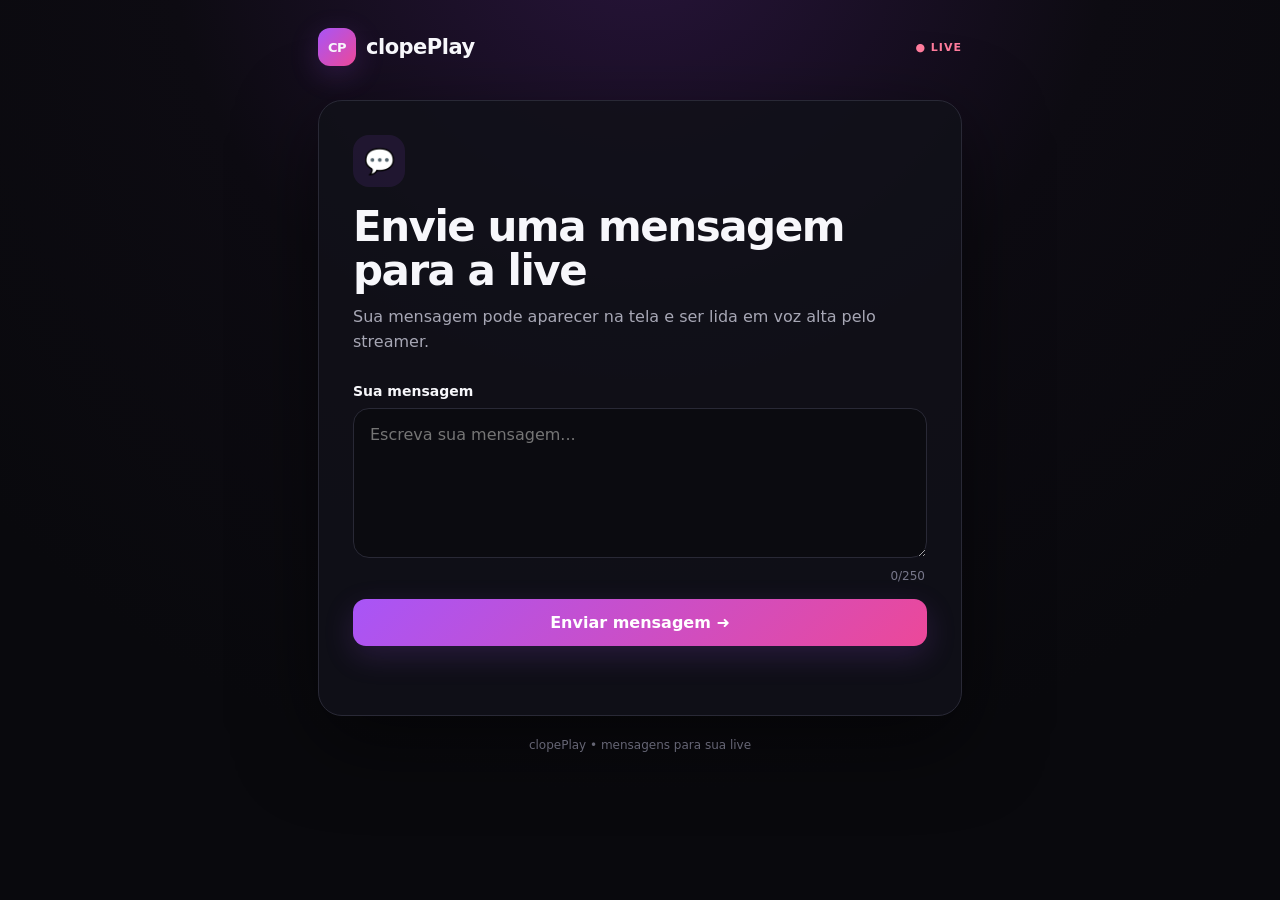
<file: index.html>
<!DOCTYPE html>
<html lang="pt-BR">
<head>
  <meta charset="UTF-8">
  <meta name="viewport" content="width=device-width, initial-scale=1.0">
  <title>clopePlay — Mensagens da Live</title>
  <link rel="stylesheet" href="style.css">
</head>
<body>
  <main class="app">
    <section class="hero">
      <div class="brand"><span class="logo">CP</span><span>clopePlay</span></div>
      <div class="badge">● LIVE</div>
    </section>

    <section class="card">
      <div class="icon">💬</div>
      <h1>Envie uma mensagem para a live</h1>
      <p class="subtitle">Sua mensagem pode aparecer na tela e ser lida em voz alta pelo streamer.</p>

      <form id="messageForm">
        <label for="message">Sua mensagem</label>
        <textarea id="message" maxlength="250" placeholder="Escreva sua mensagem..." required></textarea>
        <div class="counter"><span id="count">0</span>/250</div>
        <button type="submit">Enviar mensagem <span>➜</span></button>
      </form>

      <p id="status" class="status" aria-live="polite"></p>
    </section>

    <footer>clopePlay • mensagens para sua live</footer>
  </main>
  <script src="app.js"></script>
</body>
</html>
</file>
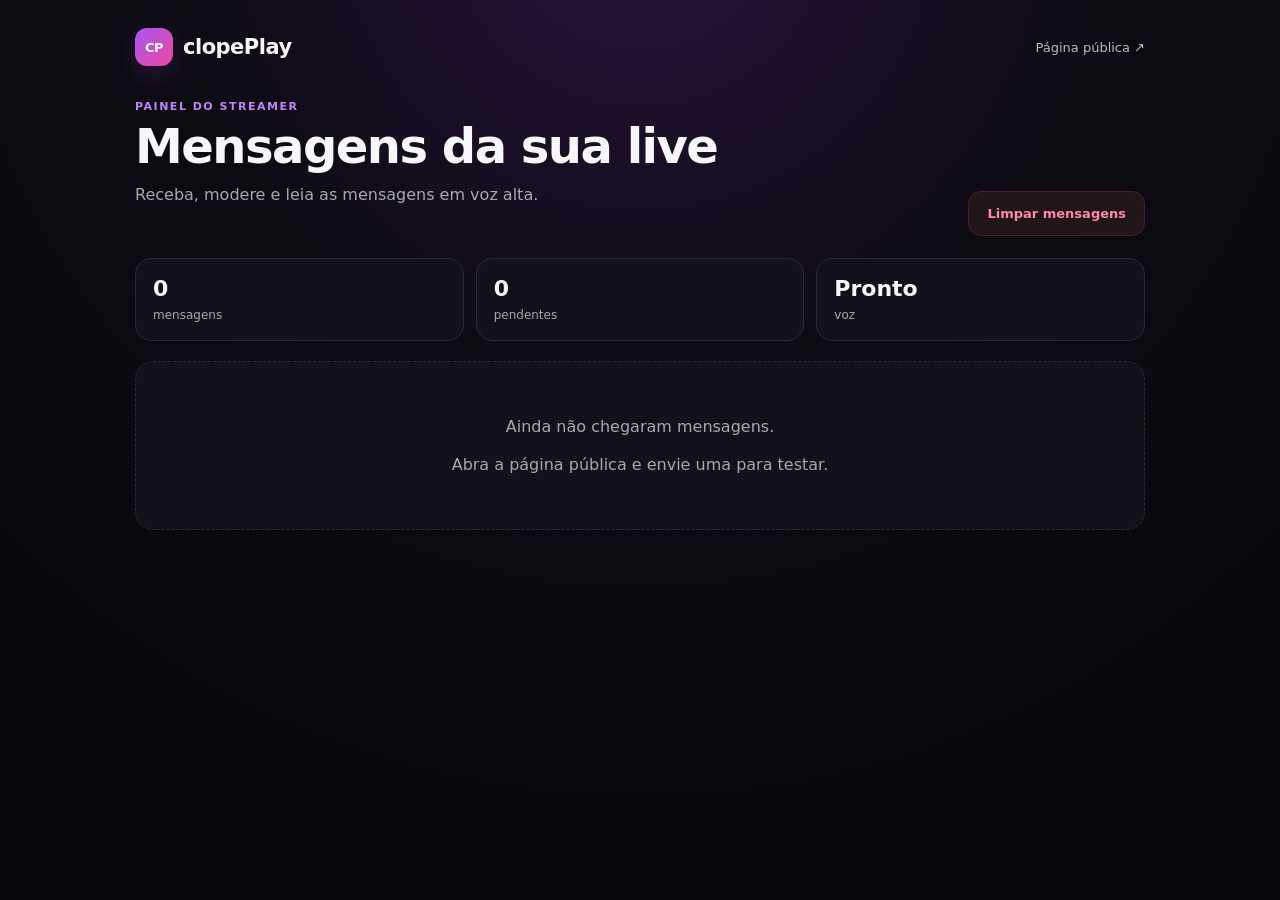
<file: streamer.html>
<!DOCTYPE html>
<html lang="pt-BR">
<head>
  <meta charset="UTF-8">
  <meta name="viewport" content="width=device-width, initial-scale=1.0">
  <title>clopePlay — Painel do Streamer</title>
  <link rel="stylesheet" href="style.css">
</head>
<body>
  <main class="dashboard">
    <header class="dash-head">
      <div class="brand"><span class="logo">CP</span><span>clopePlay</span></div>
      <a class="ghost-link" href="index.html">Página pública ↗</a>
    </header>

    <section class="dash-title">
      <div>
        <div class="eyebrow">PAINEL DO STREAMER</div>
        <h1>Mensagens da sua live</h1>
        <p>Receba, modere e leia as mensagens em voz alta.</p>
      </div>
      <button id="clearBtn" class="danger">Limpar mensagens</button>
    </section>

    <section class="stats">
      <div class="stat"><strong id="total">0</strong><span>mensagens</span></div>
      <div class="stat"><strong id="pending">0</strong><span>pendentes</span></div>
      <div class="stat"><strong id="voiceStatus">Pronto</strong><span>voz</span></div>
    </section>

    <section id="messages" class="messages"></section>
  </main>
  <script src="streamer.js"></script>
</body>
</html>
</file>
<file: style.css>
*{box-sizing:border-box}
:root{--bg:#09090d;--card:#12121a;--card2:#181822;--text:#f7f7fb;--muted:#a7a7b5;--accent:#a855f7;--accent2:#ec4899;--border:#292936;--success:#35d07f}
body{margin:0;min-height:100vh;background:radial-gradient(circle at 50% -10%,#28143b 0,#0d0b12 40%,var(--bg) 75%);color:var(--text);font-family:Inter,system-ui,-apple-system,BlinkMacSystemFont,"Segoe UI",sans-serif}
.app{width:min(680px,100%);margin:auto;padding:28px 18px 22px}.hero,.dash-head{display:flex;align-items:center;justify-content:space-between;margin-bottom:34px}.brand{display:flex;align-items:center;gap:10px;font-weight:800;font-size:21px;letter-spacing:-.5px}.logo{width:38px;height:38px;border-radius:12px;display:grid;place-items:center;background:linear-gradient(135deg,var(--accent),var(--accent2));font-size:13px;box-shadow:0 8px 30px #a855f733}.badge{font-size:11px;font-weight:800;letter-spacing:1px;color:#ff7b9c}.card{background:#111119dd;border:1px solid var(--border);border-radius:24px;padding:34px;box-shadow:0 25px 80px #0008}.icon{width:52px;height:52px;border-radius:16px;display:grid;place-items:center;background:#a855f71a;font-size:25px;margin-bottom:18px}h1{font-size:clamp(28px,6vw,42px);line-height:1.05;letter-spacing:-1.5px;margin:0 0 12px}.subtitle,.dash-title p{color:var(--muted);line-height:1.55;margin:0 0 28px}label{display:block;font-size:14px;font-weight:700;margin-bottom:9px}textarea{width:100%;height:150px;resize:vertical;min-height:120px;background:#0b0b10;color:var(--text);border:1px solid var(--border);border-radius:16px;padding:16px;font:inherit;outline:none;transition:.2s}textarea:focus{border-color:#a855f7;box-shadow:0 0 0 4px #a855f714}.counter{text-align:right;color:#77778a;font-size:12px;margin:7px 2px 16px}button{border:0;border-radius:13px;padding:14px 18px;font:inherit;font-weight:800;cursor:pointer;background:linear-gradient(135deg,var(--accent),var(--accent2));color:#fff;box-shadow:0 10px 30px #a855f72b;transition:transform .15s,opacity .15s}button:hover{transform:translateY(-1px)}button:active{transform:translateY(0)}form button{width:100%}.status{text-align:center;min-height:20px;color:var(--success);font-size:14px;margin:15px 0 0}footer{text-align:center;color:#656574;font-size:12px;margin-top:22px}

.dashboard{width:min(1050px,100%);margin:auto;padding:28px 20px 50px}.ghost-link{color:#bbbaca;text-decoration:none;font-size:13px}.dash-title{display:flex;justify-content:space-between;align-items:end;gap:20px;margin-bottom:22px}.dash-title h1{font-size:clamp(30px,5vw,48px)}.eyebrow{color:#c084fc;font-size:11px;font-weight:900;letter-spacing:1.5px;margin-bottom:8px}.danger{background:#21151a;color:#ff8aa7;box-shadow:none;border:1px solid #45212c;font-size:13px}.stats{display:grid;grid-template-columns:repeat(3,1fr);gap:12px;margin-bottom:20px}.stat{background:var(--card);border:1px solid var(--border);border-radius:16px;padding:17px}.stat strong{display:block;font-size:22px;margin-bottom:3px}.stat span{font-size:12px;color:var(--muted)}.messages{display:grid;gap:12px}.empty{padding:55px 20px;text-align:center;color:var(--muted);background:var(--card);border:1px dashed var(--border);border-radius:18px}.message{background:var(--card);border:1px solid var(--border);border-radius:18px;padding:18px;display:grid;gap:13px}.message-top{display:flex;justify-content:space-between;gap:10px;color:#858596;font-size:12px}.message-text{font-size:16px;line-height:1.5}.actions{display:flex;gap:8px}.actions button{font-size:12px;padding:9px 12px}.read{background:#27202f;box-shadow:none}.remove{background:#25161b;box-shadow:none;color:#ff9bb0}@media(max-width:600px){.card{padding:24px}.dash-title{align-items:start;flex-direction:column}.stats{grid-template-columns:1fr 1fr}.stat:last-child{grid-column:span 2}.dashboard{padding:22px 14px 40px}}
</file>
